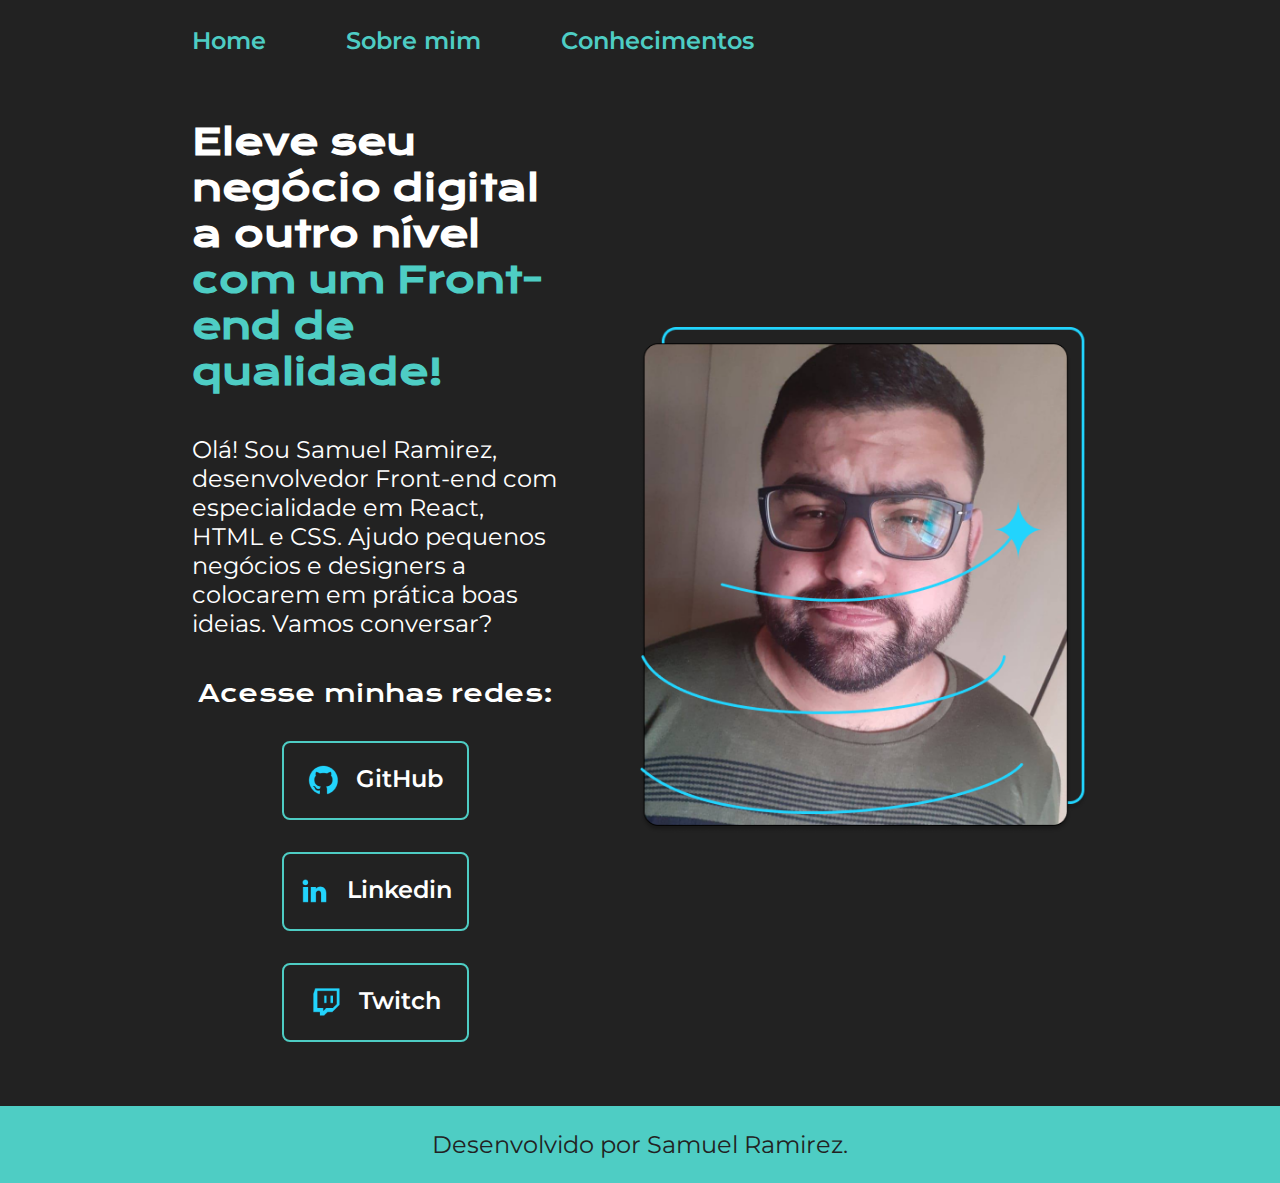
<file: index.html>
<!DOCTYPE html>
<html lang="pt-br">
<head>
    <meta charset="UTF-8">
    <meta http-equiv="X-UA-Compatible" content="IE=edge">
    <meta name="viewport" content="width=device-width, initial-scale=1.0">
    <title>Portifólio</title>
    <link rel="stylesheet" href="./styles/style.css">
</head>
<body>
    <header class="cabecalho">
        <nav class="cabecalho__menu">
            <a class="cabecalho__menu__link" href="index.html">Home</a>
            <a class="cabecalho__menu__link" href="about.html">Sobre mim</a>
            <a class="cabecalho__menu__link" href="knowledge.html">Conhecimentos</a>
        </nav>
    </header>
    <main class="apresentacao">
        <section class="apresentacao__conteudo">
            <h1 class="apresentacao__conteudo__titulo">Eleve seu negócio digital a outro nível <strong class="titulo-destaque">com um Front-end de qualidade!</strong></h1>
            <p class="apresentacao__conteudo__texto">Olá! Sou Samuel Ramirez, desenvolvedor Front-end com especialidade em React, HTML e CSS. Ajudo pequenos negócios e designers a colocarem em prática boas ideias. Vamos conversar?</p>
            <div class="apresentacao__links">
                <h2 class="apresentacao__links__subtitulo">Acesse minhas redes:</h2>
                <a class="apresentacao__links__navegacao" href="https://github.com/Marusbir/" target="_blank">
                    <img src="./assets/github.png" alt="Ícone GitHub">
                    GitHub
                </a>
                <a class="apresentacao__links__navegacao" href="https://www.linkedin.com/in/samuel-ramirez-duarte-2ab555156/" target="_blank">
                    <img src="./assets/linkedin.png" alt="Ícone Linkedin">
                    Linkedin
                </a>
                <a class="apresentacao__links__navegacao" href="https://www.twitch.tv/marusbirsan" target="_blank">
                    <img src="./assets/twitch.png" alt="Ícone Twitch">
                    Twitch
                </a>
            </div>
        </section>
        <img class="apresentacao__imagem" src="./assets/Samuel.jpg" alt="Foto do Samuel Ramirez">   
    </main>
    <footer class="rodape">
        <p>Desenvolvido por Samuel Ramirez.</p>
    </footer>
</body>
</html>
</file>
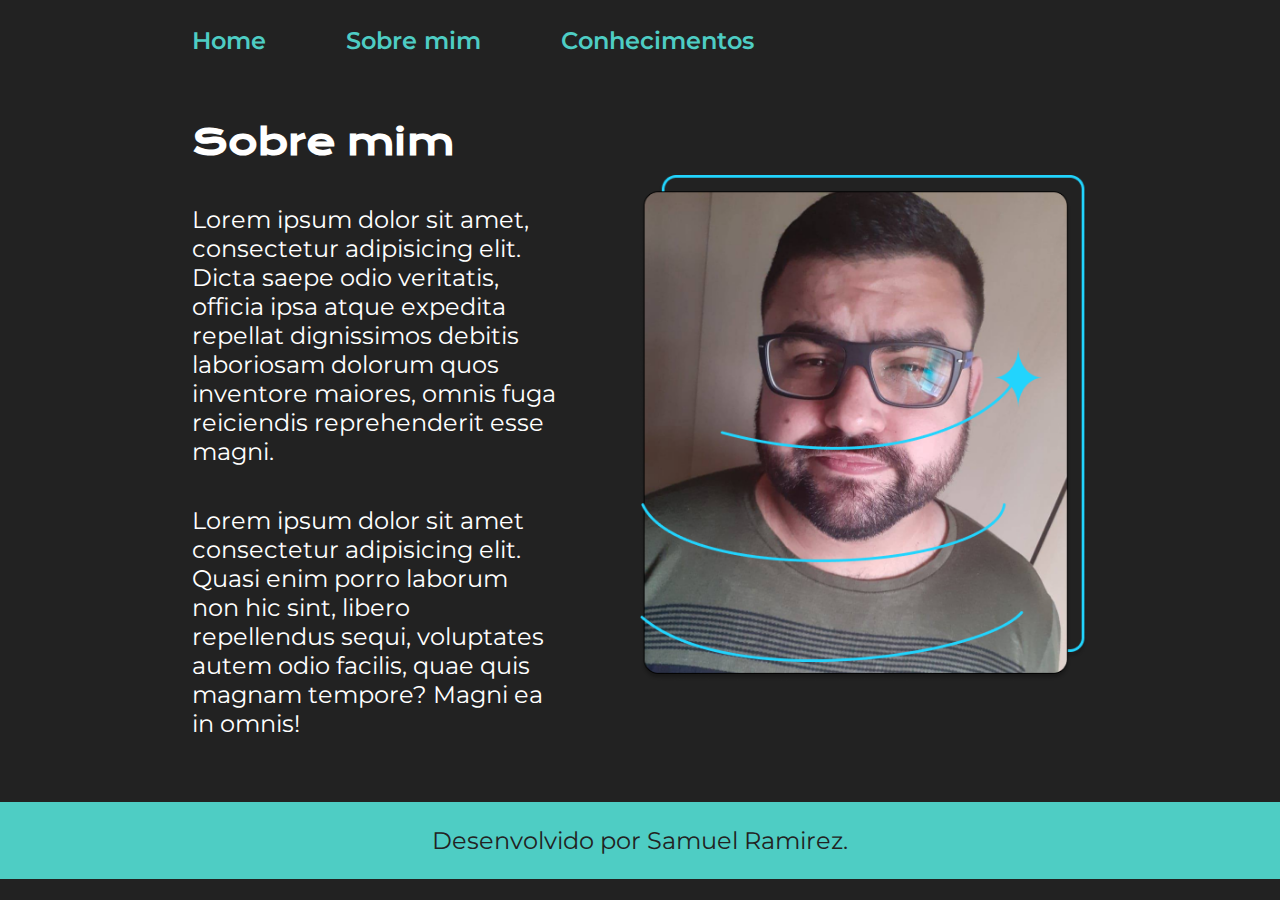
<file: about.html>
<!DOCTYPE html>
<html lang="pt-br">
<head>
    <meta charset="UTF-8">
    <meta name="viewport" content="width=device-width, initial-scale=1.0">
    <link rel="stylesheet" href="./styles/style.css">
    <title>Sobre mim</title>
</head>
<body>
    <header class="cabecalho">
        <nav class="cabecalho__menu">
            <a class="cabecalho__menu__link" href="index.html">Home</a>
            <a class="cabecalho__menu__link" href="about.html">Sobre mim</a>
            <a class="cabecalho__menu__link" href="knowledge.html">Conhecimentos</a>
        </nav>
    </header>
    <main class="apresentacao">
        <section class="apresentacao__conteudo">
            <h1 class="apresentacao__conteudo__titulo">Sobre mim</h1>
            <p class="apresentacao__conteudo__texto">Lorem ipsum dolor sit amet, consectetur adipisicing elit. Dicta saepe odio veritatis, officia ipsa atque expedita repellat dignissimos debitis laboriosam dolorum quos inventore maiores, omnis fuga reiciendis reprehenderit esse magni.</p>
            <p class="apresentacao__conteudo__texto">Lorem ipsum dolor sit amet consectetur adipisicing elit. Quasi enim porro laborum non hic sint, libero repellendus sequi, voluptates autem odio facilis, quae quis magnam tempore? Magni ea in omnis!</p>
        </section>
        <img class="apresentacao__imagem" src="./assets/Samuel.jpg" alt="Foto do Samuel Ramirez">
    </main>
    <footer class="rodape">
        <p>Desenvolvido por Samuel Ramirez.</p>
    </footer>
</body>
</html>
</file>
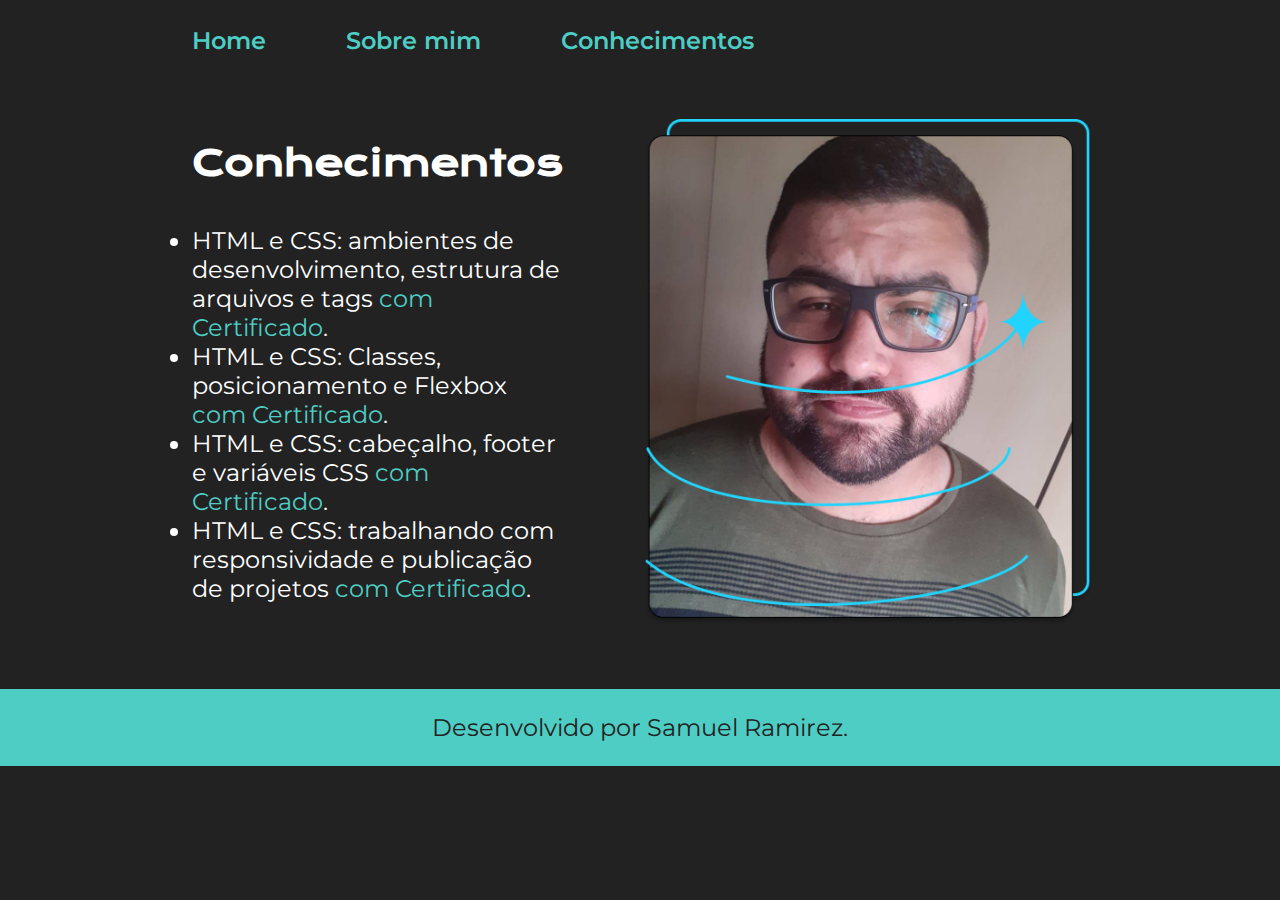
<file: knowledge.html>
<!DOCTYPE html>
<html lang="pt-br">
<head>
    <meta charset="UTF-8">
    <meta name="viewport" content="width=device-width, initial-scale=1.0">
    <link rel="stylesheet" href="./styles/style.css">
    <title>Conhecimentos</title>
</head>
<body>
    <header class="cabecalho">
        <nav class="cabecalho__menu">
            <a class="cabecalho__menu__link" href="index.html">Home</a>
            <a class="cabecalho__menu__link" href="about.html">Sobre mim</a>
            <a class="cabecalho__menu__link" href="knowledge.html">Conhecimentos</a>
        </nav>
    </header>
    <main class="apresentacao">
        <section class="apresentacao__conteudo">
            <h1 class="apresentacao__conteudo__titulo">Conhecimentos</h1>
            <ul>
                <li class="apresentacao__conteudo__texto">HTML e CSS: ambientes de desenvolvimento, estrutura de arquivos e tags <a class="apresentacao__conteudo__link" href="https://cursos.alura.com.br/user/samuel-ramirezduarte/course/html-css-ambiente-arquivos-tags/certificate" target="_blank"> com Certificado</a>.</li>
                <li class="apresentacao__conteudo__texto">HTML e CSS: Classes, posicionamento e Flexbox <a class="apresentacao__conteudo__link" href="https://cursos.alura.com.br/user/samuel-ramirezduarte/course/html-css-classes-posicionamento-flexbox/certificate" target="_blank"> com Certificado</a>.</li>
                <li class="apresentacao__conteudo__texto">HTML e CSS: cabeçalho, footer e variáveis CSS <a class="apresentacao__conteudo__link" href="https://cursos.alura.com.br/user/samuel-ramirezduarte/course/html-css-cabecalho-footer-variaveis-css/certificate" target="_blank"> com Certificado</a>.</li>
                <li class="apresentacao__conteudo__texto">HTML e CSS: trabalhando com responsividade e publicação de projetos <a class="apresentacao__conteudo__link" href="https://cursos.alura.com.br/user/samuel-ramirezduarte/course/html-css-responsividade-publicacao-projetos/certificate" target="_blank"> com Certificado</a>.</li>
            </ul>
        </section>
        <img class="apresentacao__imagem" src="./assets/Samuel.jpg" alt="Foto do Samuel Ramirez">
    </main>
    <footer class="rodape">
        <p>Desenvolvido por Samuel Ramirez.</p>
    </footer>
</body>
</html>
</file>
<file: styles/style.css>
@import url('https://fonts.googleapis.com/css2?family=Krona+One&family=Montserrat:wght@400;600&display=swap');

:root {
    --cor-primaria: #222222;
    --cor-secundaria: #FFFFFF;
    --cor-terciaria: #4ECDC4;
    --cor-hover: #000000;
    --cor-borda-hover: #2C8A82;

    --fonte-primaria: 'Krona One', sans-serif;
    --fonte-secundario: 'Montserrat', sans-serif;
}

* {
    margin: 0;
    padding: 0;
}

body {
    /* height: 100vh; */
    box-sizing: border-box;
    background-color: var(--cor-primaria);
    color: var(--cor-secundaria);
}

.cabecalho {
    padding: 2% 0 0 15%;
}

.cabecalho__menu {
    display: flex;
    gap: 80px;
}

.cabecalho__menu__link {
    font-family: var(--fonte-secundario);
    font-size: 1.5rem;
    font-weight: 600;
    color: var(--cor-terciaria);
    text-decoration: none;
}

.apresentacao {
    margin: 5% 15%;
    display: flex;
    align-items: center;
    justify-content: space-between;
    gap: 82px;
}

.apresentacao__conteudo {
    width: 50%;
    display: flex;
    flex-direction: column;
    gap: 40px;
}

.apresentacao__conteudo__titulo {
    font-size: 2.25rem;
    font-family: var(--fonte-primaria);
}

.titulo-destaque {
    color: var(--cor-terciaria);
}

.apresentacao__conteudo__texto {
    font-size: 1.5rem;
    font-family: var(--fonte-secundario);
}

.apresentacao__links {
    display: flex;
    flex-direction: column;
    justify-content: space-between;
    align-items: center;
    gap: 32px;
}

.apresentacao__links__subtitulo {
    font-family: var(--fonte-primaria);
    font-weight: 400;
    font-size: 1.5rem;
}

.apresentacao__links__navegacao {
    display: flex;
    justify-content: center;
    gap: 16px;
    border: 2px solid var(--cor-terciaria);
    width: 50%;
    text-align: center;
    border-radius: 8px;
    font-size: 1.5rem;
    font-weight: 600;
    padding: 21.5px 0;
    color: #FFFFFF;
    text-decoration: none;
    font-family: var(--fonte-secundario);
}

.apresentacao__links__navegacao:hover {
    background-color: var(--cor-hover);
    transition: background-color 0.3s ease;
    border-color: var(--cor-borda-hover);
    font-size: 1.6rem;
    gap: 5%;
}

.apresentacao__conteudo__texto a {
    text-decoration: none;
    color: var(--cor-terciaria);
}

.apresentacao__imagem {
    width: 50%;
}

.rodape {
    padding: 24px;
    color: var(--cor-primaria);
    background-color: var(--cor-terciaria);
    text-align: center;
    font-family: var(--fonte-secundario);
    font-size: 1.5rem;
}

@media (max-width: 1200px) {
    .cabecalho {
        padding: 10%;
    }

    .cabecalho__menu {
        justify-content: center;
    }
    
    .apresentacao {
        flex-direction: column-reverse;
        padding: 5%;
    }

    .apresentacao__conteudo {
        width: auto;
    }
}

@media (max-width: 580px) {
    .cabecalho__menu__link {
        font-size: 0.75rem;
    }
    
    .apresentacao__links__navegacao {
        font-size: 1rem;
    }
}
</file>
